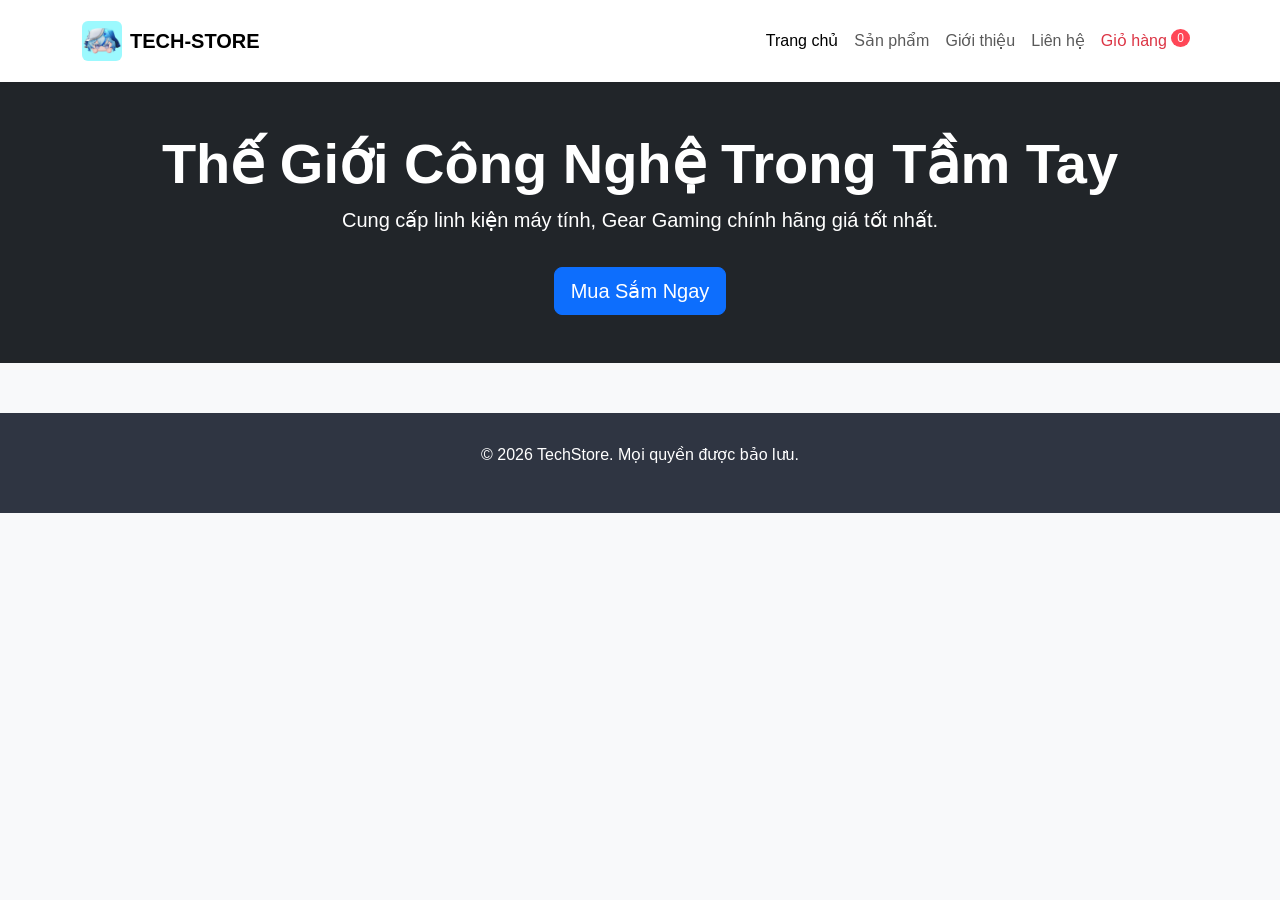
<file: index.html>
<!DOCTYPE html>
<html lang="vi">
<head>
    <meta charset="UTF-8">
    <title>Cửa Hàng Điện Tử Xịn</title>
    <link href="https://cdn.jsdelivr.net/npm/bootstrap@5.3.0/dist/css/bootstrap.min.css" rel="stylesheet">
    <link rel="stylesheet" href="css/style.css">
</head>
<body>
    <nav class="navbar navbar-expand-lg navbar-light bg-white shadow-sm py-3">
        <div class="container">
            <a class="navbar-brand fw-bold d-flex align-items-center" href="index.html">
                <img src="assets/logo.jpg" alt="Logo" height="40" class="me-2 rounded">
                TECH-STORE
            </a>
            
            <div class="navbar-nav ms-auto">
                <a class="nav-link active" href="index.html">Trang chủ</a>
                <a class="nav-link" href="html/san-pham.html">Sản phẩm</a>
                <a class="nav-link" href="html/gioi-thieu.html">Giới thiệu</a>
                <a class="nav-link" href="html/lien-he.html">Liên hệ</a>
                <a class="nav-link text-danger" href="html/gio-hang.html">Giỏ hàng <span id="cart-count">0</span></a>
            </div>
        </div>
    </nav>

    <header class="py-5 bg-dark text-white text-center">
        <div class="container">
            <h1 class="display-4 fw-bold">Thế Giới Công Nghệ Trong Tầm Tay</h1>
            <p class="lead">Cung cấp linh kiện máy tính, Gear Gaming chính hãng giá tốt nhất.</p>
            <a href="html/san-pham.html" class="btn btn-primary btn-lg mt-3">Mua Sắm Ngay</a>
        </div>
    </header>

    <footer class="text-center">
        <p>&copy; 2026 TechStore. Mọi quyền được bảo lưu.</p>
    </footer>
    
    <script src="js/script.js"></script>
</body>
</html>
</file>
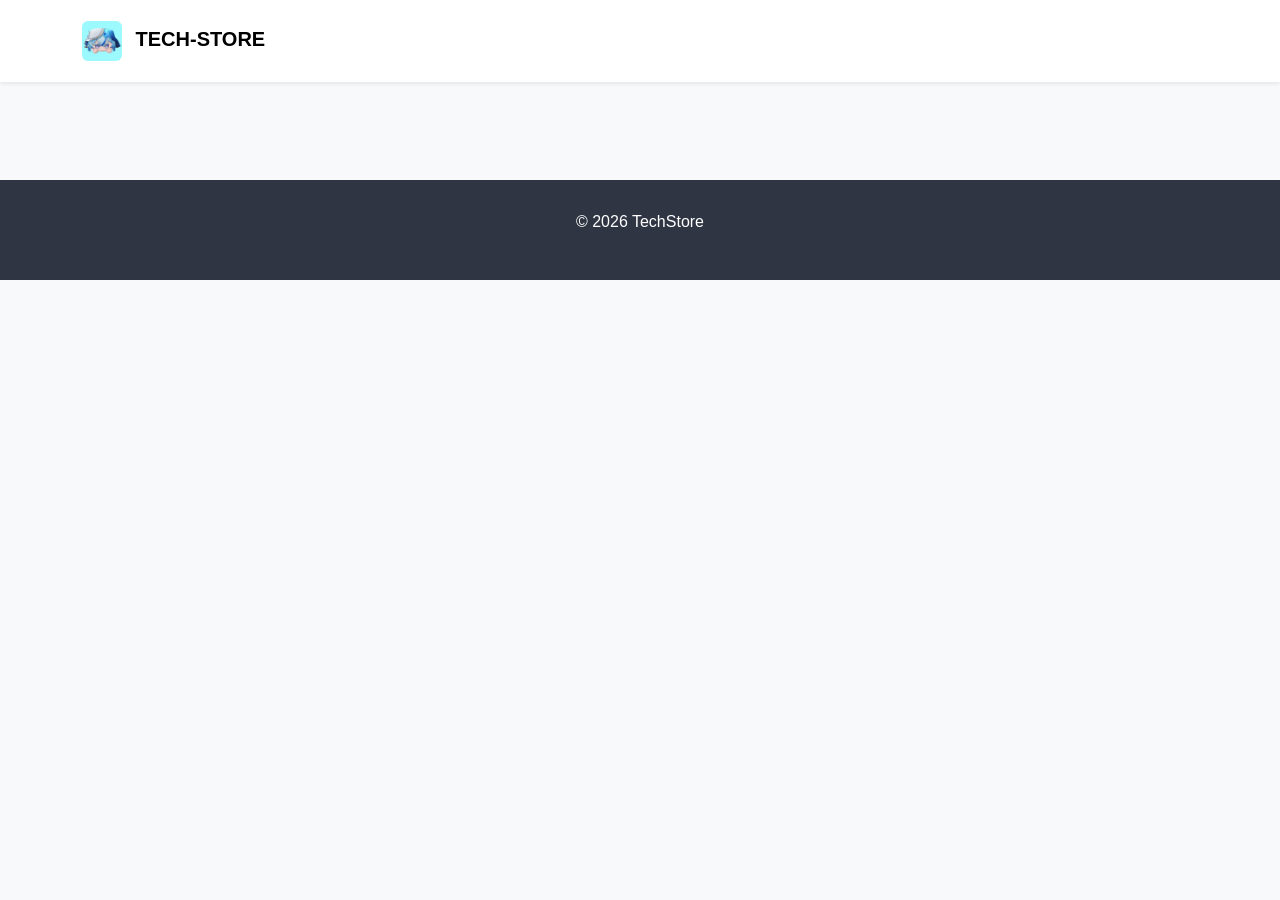
<file: html/chi-tiet.html>
<!DOCTYPE html>
<html lang="vi">
<head>
    <meta charset="UTF-8"><title>Chi Tiết Sản Phẩm</title>
    <link href="https://cdn.jsdelivr.net/npm/bootstrap@5.3.0/dist/css/bootstrap.min.css" rel="stylesheet">
    <link rel="stylesheet" href="../css/style.css">
</head>
<body>
    <nav class="navbar navbar-expand-lg navbar-light bg-white shadow-sm py-3">
        <div class="container">
            <a class="navbar-brand fw-bold" href="../index.html">
                <img src="../assets/logo.jpg" alt="Logo" height="40" class="me-2 rounded">
                TECH-STORE
            </a>
        </div>
    </nav>

    <main class="container mt-5">
        <div id="product-detail" class="row">
            </div>
    </main>

    <footer class="text-center"><p>&copy; 2026 TechStore</p></footer>
    <script src="../js/script.js"></script>
</body>
</html>
</file>
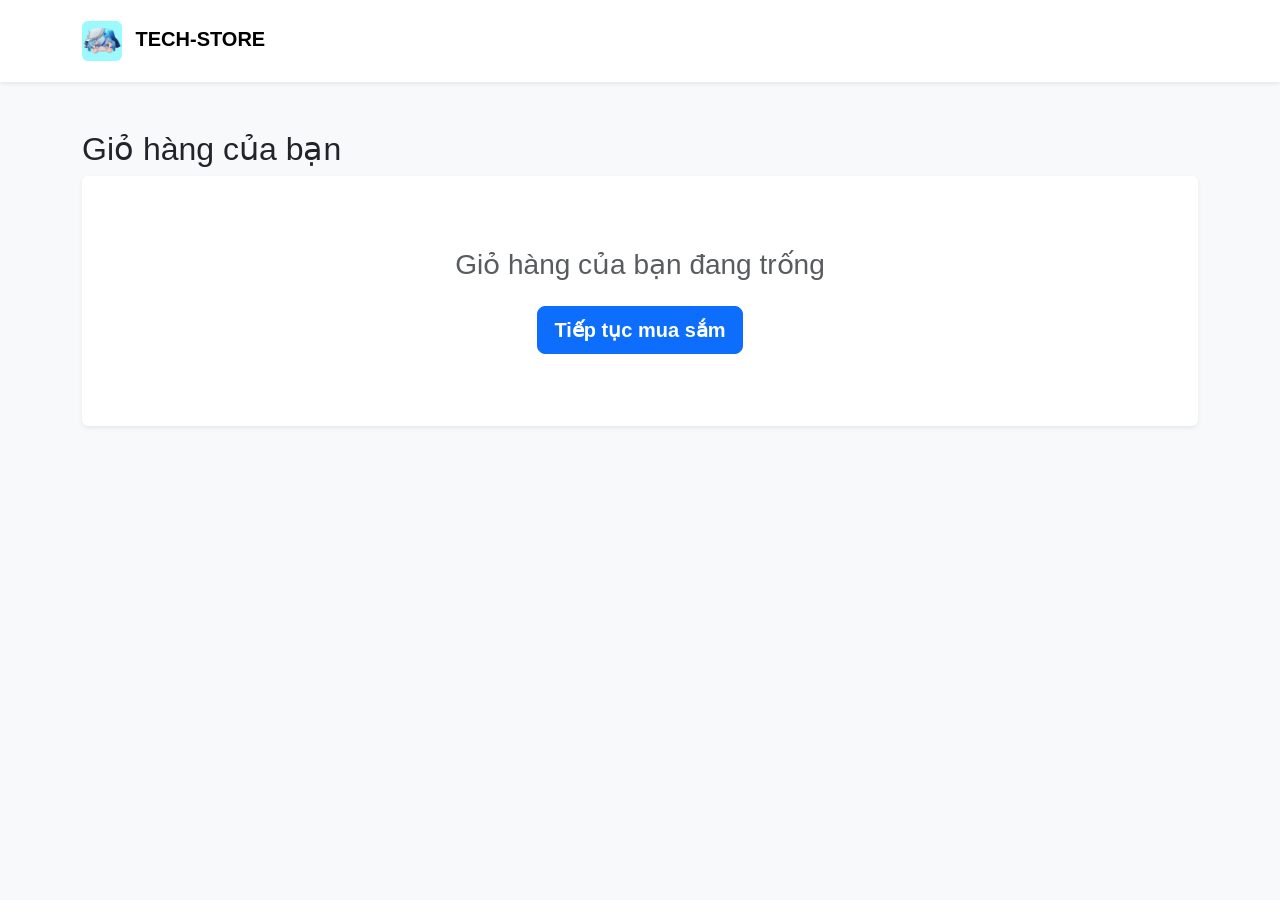
<file: html/gio-hang.html>
<!DOCTYPE html>
<html lang="vi">
<head>
    <meta charset="UTF-8"><title>Giỏ Hàng Của Bạn</title>
    <link href="https://cdn.jsdelivr.net/npm/bootstrap@5.3.0/dist/css/bootstrap.min.css" rel="stylesheet">
    <link rel="stylesheet" href="../css/style.css">
</head>
<body>
    <nav class="navbar navbar-expand-lg navbar-light bg-white shadow-sm py-3">
        <div class="container">
            <a class="navbar-brand fw-bold" href="../index.html">
                <img src="../assets/logo.jpg" alt="Logo" height="40" class="me-2 rounded">
                TECH-STORE
            </a>
        </div>
    </nav>

    <main class="container mt-5">
        <h2>Giỏ hàng của bạn</h2>
        <div id="cart-content" class="bg-white p-4 rounded shadow-sm">
            </div>
    </main>
    

    <script src="../js/script.js"></script>
</body>
</html>
</file>
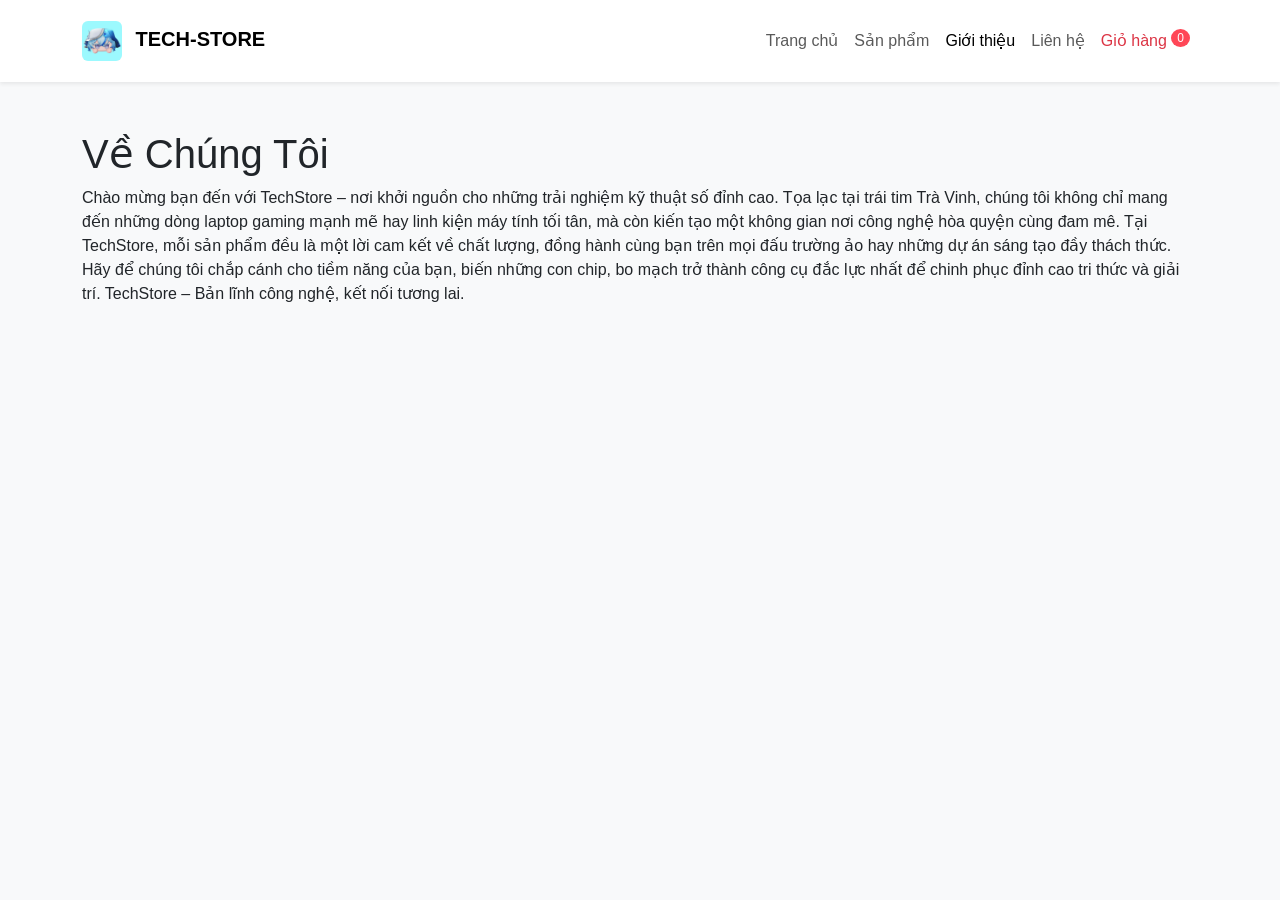
<file: html/gioi-thieu.html>
<!DOCTYPE html>
<html lang="vi">
<head>
    <meta charset="UTF-8">
    <title>Giới Thiệu - TechStore</title>
    <link href="https://cdn.jsdelivr.net/npm/bootstrap@5.3.0/dist/css/bootstrap.min.css" rel="stylesheet">
    <link rel="stylesheet" href="../css/style.css">
</head>
<body>
    <nav class="navbar navbar-expand-lg navbar-light bg-white shadow-sm py-3">
        <div class="container">
            <a class="navbar-brand fw-bold" href="../index.html">
                <img src="../assets/logo.jpg" alt="Logo" height="40" class="me-2 rounded">
                TECH-STORE
            </a>
            <div class="navbar-nav ms-auto">
                <a class="nav-link" href="../index.html">Trang chủ</a>
                <a class="nav-link" href="san-pham.html">Sản phẩm</a>
                <a class="nav-link active" href="gioi-thieu.html">Giới thiệu</a>
                <a class="nav-link" href="lien-he.html">Liên hệ</a>
                <a class="nav-link text-danger" href="gio-hang.html">Giỏ hàng <span id="cart-count">0</span></a>
            </div>
        </div>
    </nav>

    <main class="container mt-5">
        <h1>Về Chúng Tôi</h1>
        <p>Chào mừng bạn đến với TechStore – nơi khởi nguồn cho những trải nghiệm kỹ thuật số đỉnh cao. Tọa lạc tại trái tim Trà Vinh, chúng tôi không chỉ mang đến những dòng laptop gaming mạnh mẽ hay linh kiện máy tính tối tân, mà còn kiến tạo một không gian nơi công nghệ hòa quyện cùng đam mê.

Tại TechStore, mỗi sản phẩm đều là một lời cam kết về chất lượng, đồng hành cùng bạn trên mọi đấu trường ảo hay những dự án sáng tạo đầy thách thức. Hãy để chúng tôi chắp cánh cho tiềm năng của bạn, biến những con chip, bo mạch trở thành công cụ đắc lực nhất để chinh phục đỉnh cao tri thức và giải trí.

TechStore – Bản lĩnh công nghệ, kết nối tương lai.</p>
    </main>

    <script src="../js/script.js"></script>
</body>
</html>
</file>
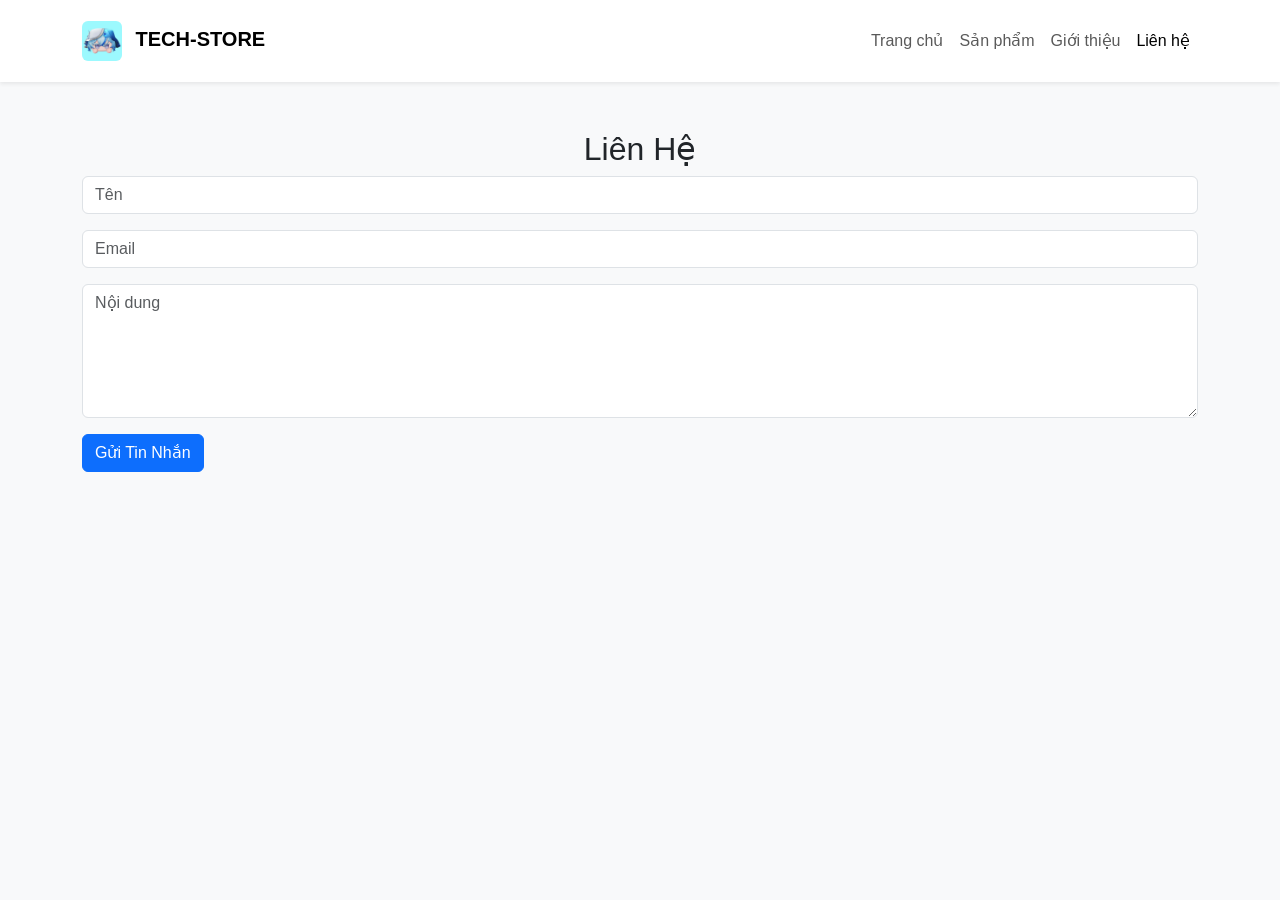
<file: html/lien-he.html>
<!DOCTYPE html>
<html lang="vi">
<head>
    <meta charset="UTF-8">
    <title>Liên Hệ - TechStore</title>
    <link href="https://cdn.jsdelivr.net/npm/bootstrap@5.3.0/dist/css/bootstrap.min.css" rel="stylesheet">
    <link rel="stylesheet" href="../css/style.css">
</head>
<body>
    <nav class="navbar navbar-expand-lg navbar-light bg-white shadow-sm py-3">
        <div class="container">
            <a class="navbar-brand fw-bold" href="../index.html">
                <img src="../assets/logo.jpg" alt="Logo" height="40" class="me-2 rounded">
                TECH-STORE
            </a>
            <div class="navbar-nav ms-auto">
                <a class="nav-link" href="../index.html">Trang chủ</a>
                <a class="nav-link" href="san-pham.html">Sản phẩm</a>
                <a class="nav-link" href="gioi-thieu.html">Giới thiệu</a>
                <a class="nav-link active" href="lien-he.html">Liên hệ</a>
            </div>
        </div>
    </nav>

    <main class="container mt-5">
        <h2 class="text-center">Liên Hệ</h2>
        <form class="contact-form" action="https://formspree.io/f/xdavavba" method="POST">
            <input type="text" name="name" class="form-control mb-3" placeholder="Tên" required>
            <input type="email" name="email" class="form-control mb-3" placeholder="Email" required>
            <textarea name="message" class="form-control mb-3" rows="5" placeholder="Nội dung" required></textarea>
            <button type="submit" class="btn btn-primary">Gửi Tin Nhắn</button>
        </form>
    </main>

    <script src="../js/script.js"></script>
</body>
</html>
</file>
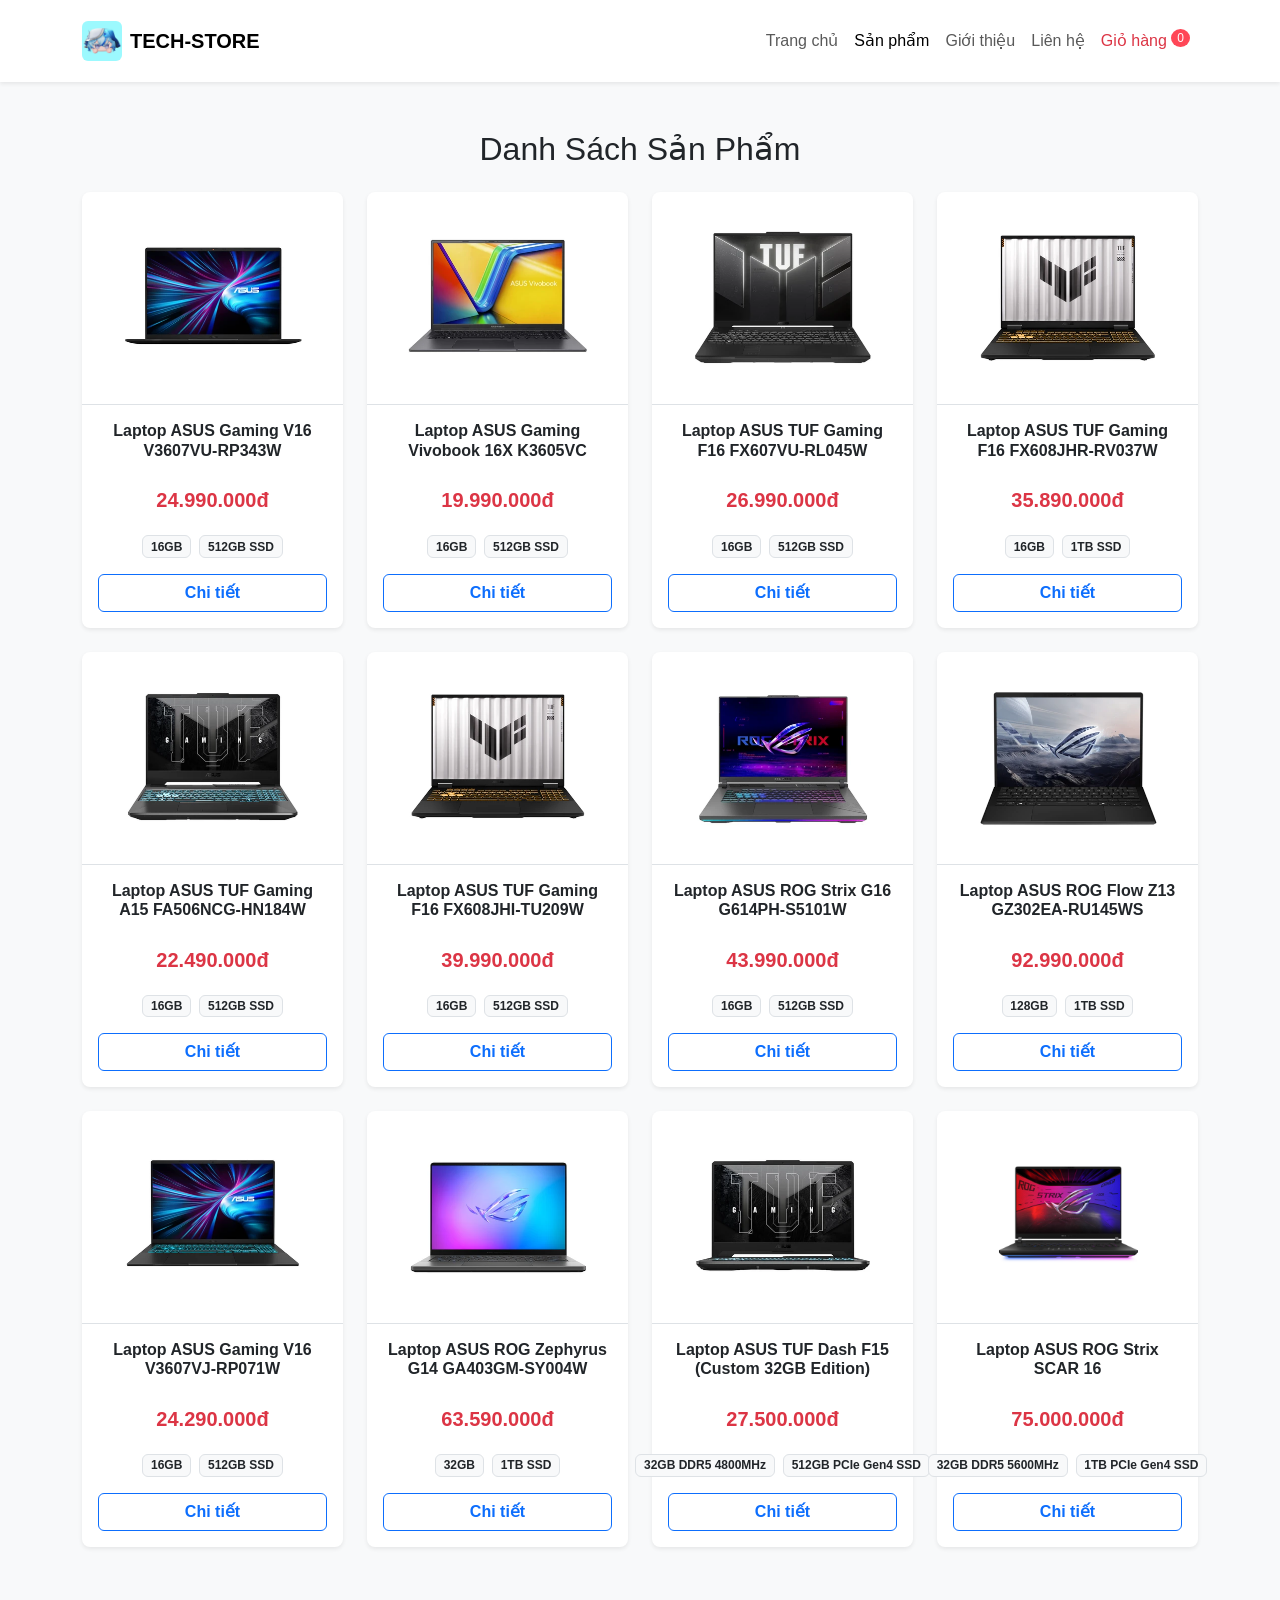
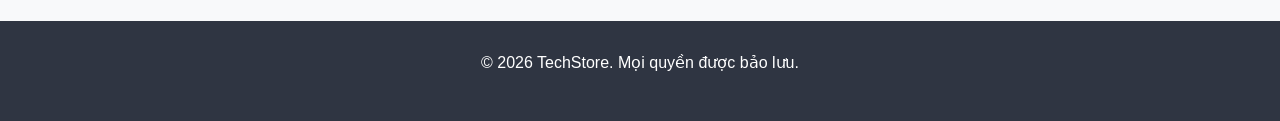
<file: html/san-pham.html>
<!DOCTYPE html>
<html lang="vi">
<head>
    <meta charset="UTF-8"><title>Sản Phẩm - TechStore</title>
    <link href="https://cdn.jsdelivr.net/npm/bootstrap@5.3.0/dist/css/bootstrap.min.css" rel="stylesheet">
    <link rel="stylesheet" href="../css/style.css">
</head>

<body>
    <nav class="navbar navbar-expand-lg navbar-light bg-white shadow-sm py-3">
        <div class="container">
            <a class="navbar-brand fw-bold d-flex align-items-center" href="../index.html">
                <img src="../assets/logo.jpg" alt="Logo" height="40" class="me-2 rounded">
                TECH-STORE
            </a>
            
            <div class="navbar-nav ms-auto">
                <a class="nav-link" href="../index.html">Trang chủ</a>
                <a class="nav-link active" href="san-pham.html">Sản phẩm</a>
                <a class="nav-link" href="gioi-thieu.html">Giới thiệu</a>
                <a class="nav-link" href="lien-he.html">Liên hệ</a>
                <a class="nav-link text-danger" href="gio-hang.html">Giỏ hàng <span id="cart-count">0</span></a>
            </div>
        </div>
    </nav>

    <main class="container mt-5">
        <h2 class="text-center mb-4">Danh Sách Sản Phẩm</h2>
        <div id="product-list" class="row">
            </div>
    </main>

    <footer class="text-center">
        <p>&copy; 2026 TechStore. Mọi quyền được bảo lưu.</p>
    </footer>
    <script src="../js/script.js"></script>
</body>
</html>
</file>
<file: css/style.css>
:root { --primary-color: #007bff; }
body { font-family: 'Segoe UI', Tahoma, Geneva, Verdana, sans-serif; background-color: #f8f9fa; }
.nav-link:hover { color: var(--primary-color) !important; }
.card { transition: transform 0.3s; border: none; }
.card:hover { transform: translateY(-10px); box-shadow: 0 10px 20px rgba(0,0,0,0.1) !important; }
.product-img { object-fit: contain; height: 200px; padding: 20px; }
#cart-count { background: #ff4757; color: white; padding: 2px 6px; border-radius: 50%; font-size: 12px; vertical-align: top; }
footer { background: #2f3542; color: white; padding: 30px 0; margin-top: 50px; }
</file>
